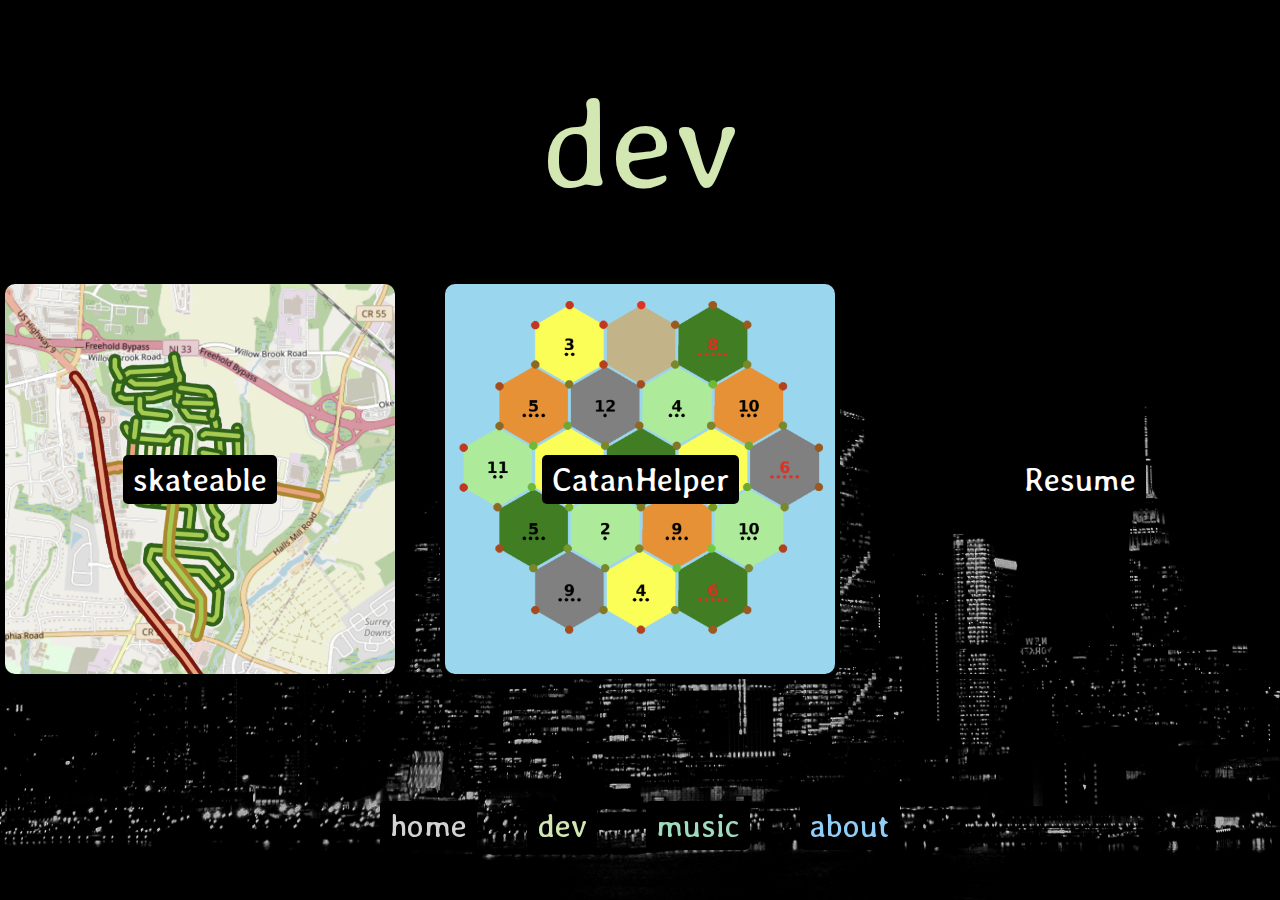
<file: dev/index.html>
<!DOCTYPE html>
<html lang="en">
<head>
  <meta charset="UTF-8">
  <meta name="viewport" content="width=device-width, initial-scale=1.0">
  <title>ryan puharic - dev</title>
  <link href="https://fonts.googleapis.com/css2?family=Averia+Libre:ital,wght@0,300;0,400;0,700;1,300;1,400;1,700&display=swap" rel="stylesheet">
  <link rel="stylesheet" href="../style.css">
</head>

<body class="body2 dev-page">
  <div class="container2">
    <h2 class="main-heading">dev</h2>
    <div class="box-container">
      <div class="box" onclick="showPopup(1)">
        <span class="highlighted-text">skateable</span>
      </div>
      <div class="box" onclick="showPopup(2)">
        <span class="highlighted-text">CatanHelper</span>
      </div>
      <div class="box" onclick="showPopup(3)">
        <span class="highlighted-text">Resume</span>
      </div>
    </div>
  </div>

  <!-- Popup structure -->
  <div id="popup1" class="popup">
    <div class="popup-content">
        <span class="close" onclick="closePopup(1)">&times;</span>
        <h2><a href="https://www.skateable.app" target="_blank" class="popup-heading-link">skateable</a></h2>
        <div class="popup-text">
          <p class="devtext">✦ Built with: Javascript, Node.js, Express.js, & MongoDB</p>
          <p class="devtext">✦ skateable is a road smoothness and safety map designed to help skaters and cyclists find the best routes to ride on. </p>
          <p class="devtext">✦ The map shows how safe a route is (outer line color) and how well paved a route is (inner line color). Users can draw new routes, leave comments about them, or explore routes already contributed to the map.</p>
          <p class="devtext">✦ The project was inspired by my own desire to track the best ways to get to college classes on my longboard. skateable is the only online resource for tracking how well paved roads are. </p>
          <p class="devtext">✦ Click "how to" for more details on how to use, and happy riding!</p>
        </div>
        <iframe src="https://www.skateable.app/" class="popup-iframe" title="Embedded Website" allow = "geolocation"></iframe>
    </div>
  </div>


  <div id="popup2" class="popup">
    <div class="popup-content">
      <span class="close" onclick="closePopup(2)">&times;</span>
      <h2><a href="https://catanhelper.vercel.app/" target="_blank" class="popup-heading-link">CatanHelper</a></h2>
      <div class="popup-text">
        <p class="devtext">✦ Built with: React, Typescript, Python, & PostgreSQL</p>
        <p class="devtext">✦ CatanHelper is a board generator and analyzer for the board game Settlers of Catan.</p>
        <p class="devtext">✦ Upload an image of a board from the physical board game or colonist.io, and CatanHelper will analyze the best positions to place your first settlements.</p>
        <p class="devtext">✦ Or, generate a board with a variety of settings to control tile placement and ranking system.</p>
        <p class="devtext">✦ Ports and more advanced rankings coming soon!</p>
      </div>
      <iframe src="https://catanhelper.vercel.app/" class="popup-iframe" title="Embedded Website"></iframe>
    </div>
  </div>

  <div id="popup3" class="popup">
    <div class="popup-content">
      <span class="close" onclick="closePopup(3)">&times;</span>
      <div class="about-head">
        <div class="circle-container">
          <img src="../images/head.png" alt="A circular image" class="circle-image">
        </div>
        <h2>Resume</h2>
        <div class = link-container>
          <div class="square-container">
            <a href="https://www.linkedin.com/in/ryanpuharic" target="_blank" rel="noopener noreferrer">
              <img src="../images/linkedin.png" alt="A circular image" class="link-image">
            </a>
          </div>
          <div class="square-container">
            <a href="https://github.com/ryanpuharic" target="_blank" rel="noopener noreferrer">
              <img src="../images/github.png" alt="A circular image" class="link-image">
            </a>
          </div>
      </div>
      </div>
      <embed src="https://ryanpuharic.com/images/Ryan_Puharic_Resume.pdf" type="application/pdf" width="80%" height="600px">
    </div>
  </div>

  <script src="../script.js"></script>
</body>
<nav class="navbar">
  <a href="/" class="nav-link home"><span class="highlighted-text">home</span></a>
  <a href="../dev/" class="nav-link dev"><span class="highlighted-text">dev</span></a>
  <a href="../music/" class="nav-link music"><span class="highlighted-text">music</span></a>
  <a href="../about/" class="nav-link about"><span class="highlighted-text">about</span></a>
</nav>
</html>
</file>
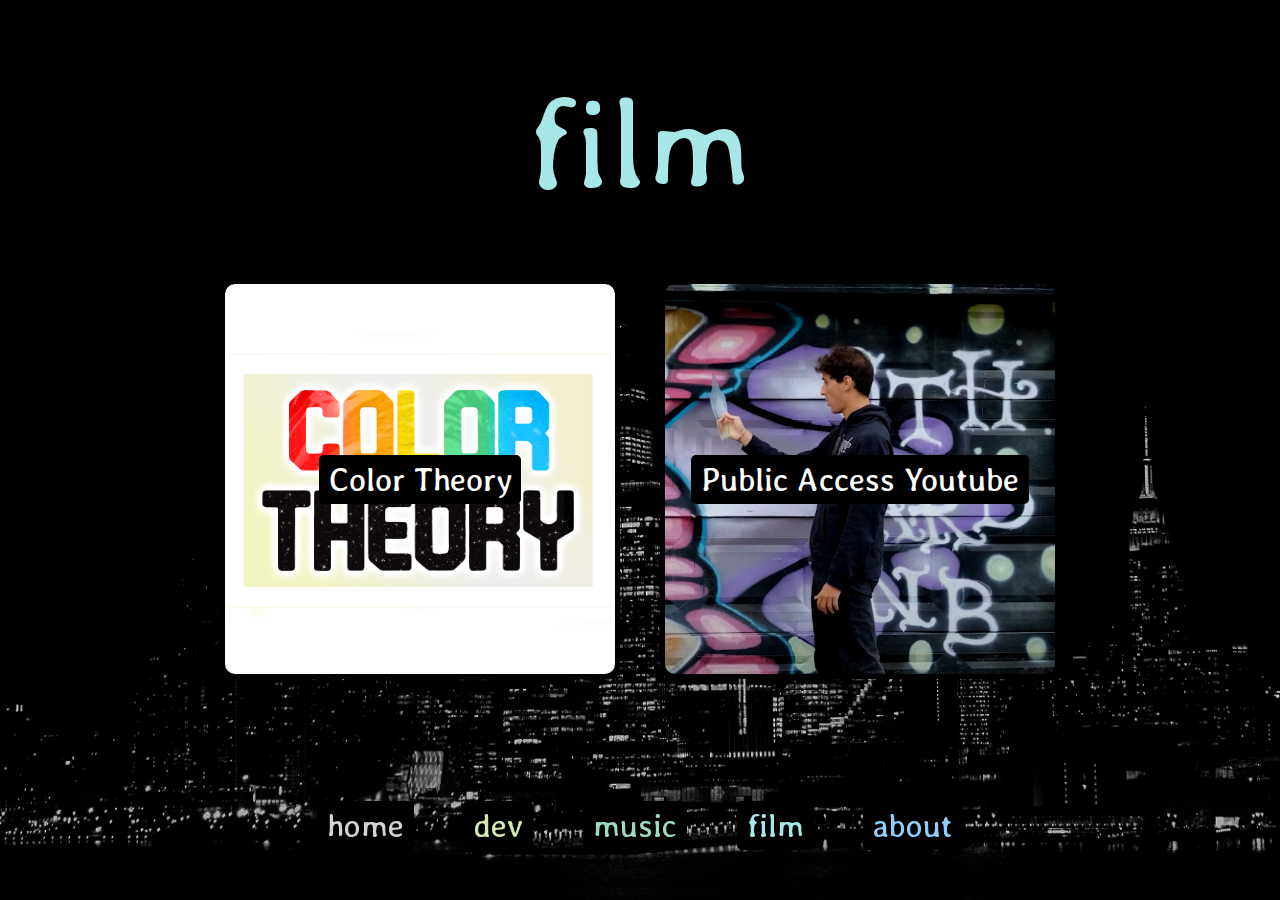
<file: film/index.html>
<!DOCTYPE html>
<html lang="en">
<head>
  <meta charset="UTF-8">
  <meta name="viewport" content="width=device-width, initial-scale=1.0">
  <title>ryan puharic - film</title>
  <link href="https://fonts.googleapis.com/css2?family=Averia+Libre:ital,wght@0,300;0,400;0,700;1,300;1,400;1,700&display=swap" rel="stylesheet">
  <link rel="stylesheet" href="../style.css">
</head>

<nav class="navbar">
  <a href="/" class="nav-link home"><span class="highlighted-text">home</span></a>
  <a href="../dev/" class="nav-link dev"><span class="highlighted-text">dev</span></a>
  <a href="../music/" class="nav-link music"><span class="highlighted-text">music</span></a>
  <a href="../film/" class="nav-link video"><span class="highlighted-text">film</span></a>
  <a href="../about/" class="nav-link about"><span class="highlighted-text">about</span></a>
</nav>

<body class="body2 film-page">
  <div class="container2">
    <h2 class="main-heading">film</h2>
    <div class="box-container">
      <div class="box" onclick="showPopup(1)">
        <span class="highlighted-text">Color Theory</span>
      </div>
      <div class="box" onclick="showPopup(2)">
        <span class="highlighted-text">Public Access Youtube</span>
      </div>
    </div>
  </div>

  <!-- Popup structure -->
  <div id="popup1" class="popup">
    <div class="popup-content">
      <span class="close" onclick="closePopup(1)">&times;</span>
      <h2>Color Theory</h2>
      <div class="popup-text">
        <p>✦ Color Theory is a 7 episode sitcom about the journey of five art students at Rutgers University who form an unlikely friendship as they navigate the challenges of figuring out who they want to be, how to have a social life, and what it takes to be an artist. I co-wrote and co-directed the series. Premiering Fall 2025.</p>
      </div>
      <img src="../images/ct1.png" class = "ct" alt="Image 3">
    </div>
  </div>

  <div id="popup2" class="popup">
    <div class="popup-content">
      <span class="close" onclick="closePopup(2)">&times;</span>
      <h2><a href="https://www.youtube.com/@public_access/videos" target="_blank" class="popup-heading-link">Public Access Youtube</a></h2>
      <div class="popup-text">
        <p>✦ I film and edit most of the video content for my band, Public Access. Check it out!</p>
      </div>
      <div class = "spot">
        <iframe width="560" height="315" src="https://www.youtube.com/embed/fcPLgSc8UK0?si=60S48ScI3P3hvmR9" title="YouTube video player" frameborder="0" allow="accelerometer; autoplay; clipboard-write; encrypted-media; gyroscope; picture-in-picture; web-share" referrerpolicy="strict-origin-when-cross-origin" allowfullscreen></iframe>
        <iframe width="560" height="315" src="https://www.youtube.com/embed/MCDiNEeZWEM?si=dL8Iendoc5-WC2mS" title="YouTube video player" frameborder="0" allow="accelerometer; autoplay; clipboard-write; encrypted-media; gyroscope; picture-in-picture; web-share" referrerpolicy="strict-origin-when-cross-origin" allowfullscreen></iframe>
      </div>
    </div>
  </div>

  <script src="../script.js"></script>
</body>
</html>
</file>
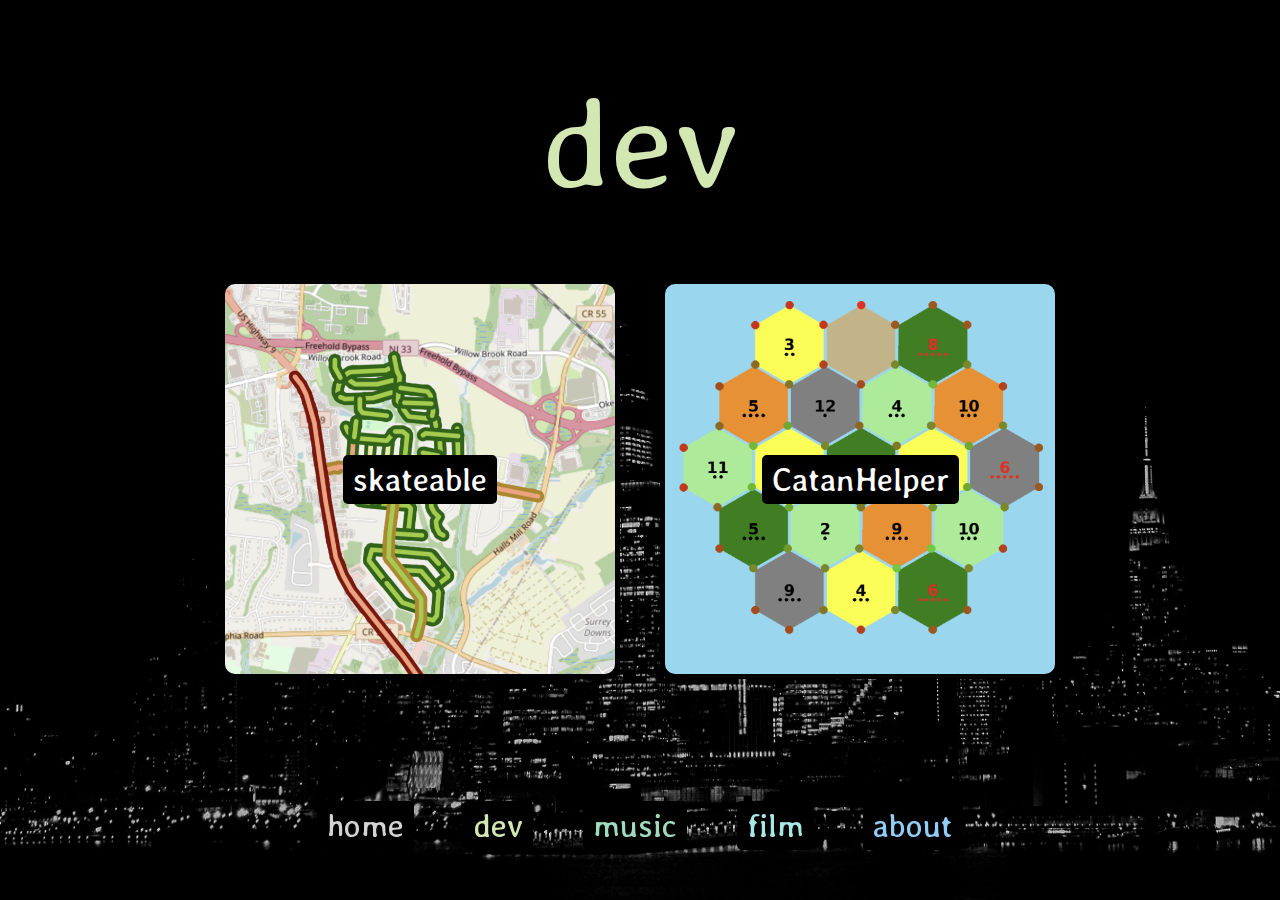
<file: dev.html>
<!DOCTYPE html>
<html lang="en">
<head>
  <meta charset="UTF-8">
  <meta name="viewport" content="width=device-width, initial-scale=1.0">
  <title>ryan puharic - dev</title>
  <link href="https://fonts.googleapis.com/css2?family=Averia+Libre:ital,wght@0,300;0,400;0,700;1,300;1,400;1,700&display=swap" rel="stylesheet">
  <link rel="stylesheet" href="style.css">
</head>

<body class="body2 dev-page">
  <div class="container2">
    <h2 class="main-heading">dev</h2>
    <div class="box-container">
      <div class="box" onclick="showPopup(1)">
        <span class="highlighted-text">skateable</span>
      </div>
      <div class="box" onclick="showPopup(2)">
        <span class="highlighted-text">CatanHelper</span>
      </div>
    </div>
  </div>

  <!-- Popup structure -->
  <div id="popup1" class="popup">
    <div class="popup-content">
        <span class="close" onclick="closePopup(1)">&times;</span>
        <h2><a href="https://www.skateable.app" target="_blank" class="popup-heading-link">skateable</a></h2>
        <h3>about</h3>
        <div class="popup-text">
          <p>built with: javascript, node.js, express.js, mongodb</p>
          <p>✦ skateable is a road smoothness and safety map designed to help skaters and bikers find the best (and avoid the worst) routes to ride on. </p>
          <p>✦ The map details how safe a route is (outer line color) and how well paved a route is (inner line color). Users can draw new routes, leave comments about them, or explore routes already contributed to the map.</p>
          <p>✦ The project was inspired by my own desire to track the best ways to get to college classes on my longboard. I realized that there's a whole community of people who commute via bike/skateboard/rollerskates and there aren't many resources to help them find safe ways to get where they need to be. </p>
          <p>✦ Click "how to" for more details on how to use, and happy riding!</p>
        </div>
        <iframe src="https://www.skateable.app/" class="popup-iframe" title="Embedded Website" allow = "geolocation"></iframe>
    </div>
  </div>


  <div id="popup2" class="popup">
    <div class="popup-content">
      <span class="close" onclick="closePopup(2)">&times;</span>
      <h2><a href="https://catanhelper.vercel.app/" target="_blank" class="popup-heading-link">CatanHelper</a></h2>
      <h3>about</h3>
      <div class="popup-text">
        <p>built with: react, typescript, python, postgresql</p>
        <p>✦ CatanHelper is a board generator and analyzer for the game Settlers of Catan.</p>
        <p>✦ Upload an image of a board from the physical board game or colonist.io, and CatanHelper will analyze the best positions to place your first settlements.</p>
        <p>✦ Or, generate a board with a variety of settings to control tile placement and ranking system.</p>
        <p>✦ This project came about because my friends and I could never decide on a "fair" board when playing Catan. So leaving it up to chance was the only way we could all be agree. </p>
        <p>✦ Ports and more advanced rankings coming soon!</p>
      </div>
      <iframe src="https://catanhelper.vercel.app/" class="popup-iframe" title="Embedded Website"></iframe>
    </div>
  </div>

  <script src="script.js"></script>
</body>
<nav class="navbar">
  <a href="index.html" class="nav-link home"><span class="highlighted-text">home</span></a>
  <a href="dev.html" class="nav-link dev"><span class="highlighted-text">dev</span></a>
  <a href="music.html" class="nav-link music"><span class="highlighted-text">music</span></a>
  <a href="film.html" class="nav-link video"><span class="highlighted-text">film</span></a>
  <a href="about.html" class="nav-link about"><span class="highlighted-text">about</span></a>
</nav>
</html>
</file>
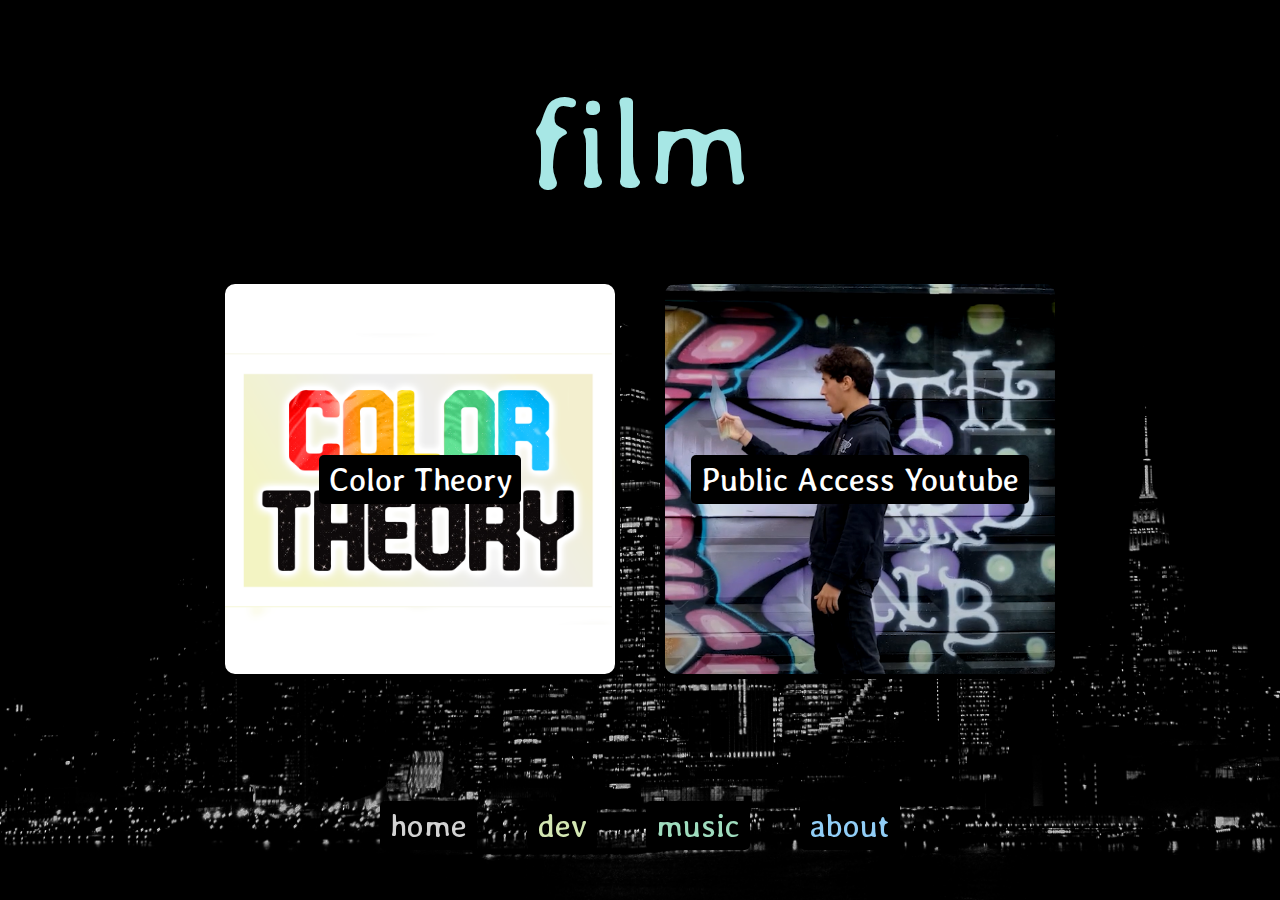
<file: film.html>
<!DOCTYPE html>
<html lang="en">
<head>
  <meta charset="UTF-8">
  <meta name="viewport" content="width=device-width, initial-scale=1.0">
  <title>ryan puharic - film</title>
  <link href="https://fonts.googleapis.com/css2?family=Averia+Libre:ital,wght@0,300;0,400;0,700;1,300;1,400;1,700&display=swap" rel="stylesheet">
  <link rel="stylesheet" href="style.css">
</head>

<nav class="navbar">
  <a href="index.html" class="nav-link home"><span class="highlighted-text">home</span></a>
  <a href="dev.html" class="nav-link dev"><span class="highlighted-text">dev</span></a>
  <a href="music.html" class="nav-link music"><span class="highlighted-text">music</span></a>
  <a href="about.html" class="nav-link about"><span class="highlighted-text">about</span></a>
</nav>

<body class="body2 film-page">
  <div class="container2">
    <h2 class="main-heading">film</h2>
    <div class="box-container">
      <div class="box" onclick="showPopup(1)">
        <span class="highlighted-text">Color Theory</span>
      </div>
      <div class="box" onclick="showPopup(2)">
        <span class="highlighted-text">Public Access Youtube</span>
      </div>
    </div>
  </div>

  <!-- Popup structure -->
  <div id="popup1" class="popup">
    <div class="popup-content">
      <span class="close" onclick="closePopup(1)">&times;</span>
      <h2>Color Theory</h2>
      <img src="./images/ct1.png" class = "ct" alt="Image 3">
      <h3>about</h3>
      <div class="popup-text">
        <p>✦ Color Theory is a 7 episode sitcom that follows the journey of five art students at Rutgers University who form an unlikely friendship as they navigate the challenges of figuring out who they want to be, how to have a social life, and what even is the point of making good art. Premiering Fall 2025.</p>
      </div>
    </div>
  </div>

  <div id="popup2" class="popup">
    <div class="popup-content">
      <span class="close" onclick="closePopup(2)">&times;</span>
      <h2><a href="https://www.youtube.com/@public_access/videos" target="_blank" class="popup-heading-link">Public Access Youtube</a></h2>
      <div class = "spot">
        <iframe width="560" height="315" src="https://www.youtube.com/embed/fcPLgSc8UK0?si=60S48ScI3P3hvmR9" title="YouTube video player" frameborder="0" allow="accelerometer; autoplay; clipboard-write; encrypted-media; gyroscope; picture-in-picture; web-share" referrerpolicy="strict-origin-when-cross-origin" allowfullscreen></iframe>
        <iframe width="560" height="315" src="https://www.youtube.com/embed/MCDiNEeZWEM?si=dL8Iendoc5-WC2mS" title="YouTube video player" frameborder="0" allow="accelerometer; autoplay; clipboard-write; encrypted-media; gyroscope; picture-in-picture; web-share" referrerpolicy="strict-origin-when-cross-origin" allowfullscreen></iframe>
      </div>
      <h3>about</h3>
      <div class="popup-text">
        <p>✦ I film and edit most of the video content for my band, Public Access. Check it out!</p>
      </div>
    </div>
  </div>

  <script src="script.js"></script>
</body>
</html>
</file>
<file: style.css>
/* Reset */
* {
  margin: 0;
  padding: 0;
  box-sizing: border-box;
  font-family: "Averia Libre", serif;
}

html, body {
  height: 100%;
}

.body1 {
  font-family: 'Averia Libre', serif;
  display: flex;
  justify-content: center;
  align-items: center;
  flex-direction: column;
  height: 100vh;
  background-image: url('./images/mountain.jpg'); 
  background-size: cover;
  background-position: center;
  background-repeat: no-repeat;
  overflow: hidden; /* Disable scrolling */
  color: #ffffff; 
}

.container {
  text-align: center;
  flex: 1; 
  display: flex;
  align-items: center;
  justify-content: center;
}

h1 {
  font-size: 9rem;
  font-family: "Averia Libre", serif;
  font-weight: 300;
  font-style: normal;
  display: flex;
  color: #e2e2e2;
  opacity: 70%;
  margin-bottom: 8rem;
}

.navbar {
  position: fixed;
  bottom: 5vh; 
  display: flex;
  justify-content: center; 
  text-align: center; /* Align links horizontally */
  width: 100%; /* Ensures navbar spans full width for centering */
  gap: 1.5rem;
}

.navbar a {
  text-decoration: none;
  font-family: "Averia Libre", serif;
  font-style: normal;
  display: flex;
  font-size: 2.5rem;
  padding: 0.3rem 0.8rem;
  border-radius: 5px;
  transition: background-color 0.3s;
}

.nav-link.dev {
  color: #D3E7B3; 
}

.nav-link.dev .highlighted-text{
  color: #D3E7B3; 
}

.nav-link.music {
  color: #9FDCBE; 
}

.nav-link.music .highlighted-text{
  color: #9FDCBE; 
}

.nav-link.video {
  color: #A7E7E5; 
}

.nav-link.video .highlighted-text{
  color: #A7E7E5; 
}

.nav-link.about {
  color: #91CEF7; 
}

.nav-link.about .highlighted-text{
  color: #91CEF7; 
}

.nav-link.home {
  color: lightgrey; 
}

.nav-link.home .highlighted-text{
  color: lightgrey; 
}

.nav-link:hover {
  background-color: #e2e2e2;
}

.container2 {
  text-align: center;
  width: 100%;
  display: flex;
  flex-direction: column;
  align-items: center;
  justify-content: center;
  padding-bottom: 60px;
}

.body2 {
  font-family: 'Averia Libre', sans-serif;
  display: flex;
  align-items: center;
  justify-content: center;
  min-height: 100vh;
  background-image: url('./images/blur.png'); 
  background-size: cover;
  background-position: center;
  background-repeat: no-repeat;
  padding-bottom: 75px;
}

.main-heading {
  font-size: 8rem;
  font-family: "Averia Libre", serif;
  font-weight: 300;
  font-style: normal;
  display: flex;
  opacity: 100%;
  margin-bottom: 8rem;
  padding-bottom: 40px;
  margin: 20px 0;
  text-transform: lowercase;
}

.about-page .main-heading {
  color: #91CEF7; 
}

.dev-page .main-heading {
    color: #D3E7B3;
}

.music-page .main-heading {
    color: #9FDCBE; 
}

.film-page .main-heading {
    color: #A7E7E5; 
}

/* Box Layout */
.box-container {
  display: flex;
  justify-content: space-around;
  gap: 40px;
  padding: 0 10px;
  margin-bottom: 40px;
}

.box {
  font-family: 'Averia Libre', sans-serif;
  flex: 1;
  height: 400px;
  width: 400px;
  border-radius: 15px;
  display: flex;
  align-items: center;
  justify-content: center;
  color: white;
  font-size: 1.5rem;
  cursor: pointer;
  background-size: cover;
  background-position: center;
  transition: transform 0.3s;
  border: 5px solid black;
}

.highlighted-text {
  font-family: 'Averia Libre', sans-serif;
  background-color: black;
  color: white;
  padding: 5px 10px;
  border-radius: 5px;
  font-size: 2rem;
}

.dev-page .box:nth-child(1) { background-image: url('./images/map.png'); }
.dev-page .box:nth-child(2) { background-image: url('./images/catingus.png'); }
/*  .dev-page .box:nth-child(3) { background-image: url('./images/resume.png'); }*/

.music-page .box:nth-child(1) { background-image: url('./images/etf.jpeg'); }
.music-page .box:nth-child(2) { background-image: url('./images/kous.png'); }
/*.music-page .box:nth-child(3) { background-image: url('./images/embers.png'); }*/

.film-page .box:nth-child(1) { background-image: url('./images/ct.png'); }
.film-page .box:nth-child(2) { background-image: url('./images/why.png'); }

.about-page .box:nth-child(1) { background-image: url('./images/boulder.jpg'); }
.about-page .box:nth-child(2) { background-image: url('./images/resume.png'); }

.box:hover {
  transform: scale(1.05);
}

.about-content {
  width: 80%; 
  max-width: 800px; /* Maximum size */
  padding: 20px;
  background-color: #2f2f3f; /* Background color for the square */
  border-radius: 25px; /* Rounded corners */
  box-shadow: 0 4px 6px rgba(0, 0, 0, 0.1); 
  text-align: center;
  margin: 20px auto; /* Centering the square */
}

.about-content p {
  font-size: 1.2rem;
  margin-bottom: 20px;
  color: #fff; /* Text color */
}

.about-image {
  width: 100%;
  max-width: 300px; /* Limit image size */
  height: auto;
  border-radius: 15px; 
  margin-top: 10px;
}

/* Popup Styles */
.popup {
  display: none;
  position: fixed;
  top: 0;
  left: 0;
  width: 100%;
  height: 100%;
  background: rgba(0, 0, 0, 0.7);
  justify-content: center;
  font-family: "Averia Libre", serif;
  align-items: center;
  overflow: auto; 
  z-index: 9999;
}

.popup-content {
    background: #fff;
    padding: 20px;
    border-radius: 10px;
    width: 90%; /* Stretch to fit most of the screen width */
    max-width: 1200px; /* Limit maximum size */
    max-height: 90vh;
    text-align: left;
    position: relative;
    box-shadow: 0 4px 10px rgba(0, 0, 0, 0.5);
    display: flex;
    flex-direction: column;
    align-items: center;
    overflow-y: auto;
    overflow-x: hidden;
    font-family: "Averia Libre", serif;
    z-index: 9999;
}

.popup-text {
    align-items: left;
}

.popup-content iframe {
    width: 100%; /* Make the iframe take up the full width of its container */
    height: 70vh; /* Make it responsive to viewport height */
    border: none; /* Remove default iframe border */
    border-radius: 5px;
    padding-top:10px;
    padding-bottom:10px;
    flex-shrink: 0;
}

.popup-heading-link {
  text-decoration: none; /* Remove underline */
  color: #889574;
  font-weight: inherit; /* Inherit font weight from the parent h2 */
}

.popup-heading-link:visited {
    color: #889574; 
}

.popup-heading-link:hover,
.popup-heading-link:focus {
    text-decoration: none; 
    color: #aebb9b; 
}

h2 {
  font-size: 4rem;
  font-family: "Averia Libre", serif;
  font-weight: bold;
  color: #889574; 
}

h3 {
  font-size: 2rem;
  font-family: "Averia Libre", serif;
  font-weight: bold;
  color: #000000;
}

p {
  text-align: left;
}

.spot {
  display: flex;
  flex-wrap: wrap; /* Wraps if needed on smaller screens */
  justify-content: center; /* Centers the iframes */
  gap: 10px;
  width: 100%;
  max-width: 100%;
  box-sizing: border-box;
  overflow: hidden; /* Prevents overflow */
}

.spot iframe {
  width: 100%; 
  max-width: 500px; 
  height: 300px; /* Ensures both embeds are the same height */
  border-radius: 12px;
  border: none;
}

/* music section gallery */

.image-gallery {
  display: flex;                 /* Arrange images in a row */
  overflow-x: auto;              /* Enable horizontal scrolling */
  overflow-y: hidden;            /* Prevent vertical overflow */
  white-space: nowrap;          
  width: 100%;                   /* Match the width of the popup */
  box-sizing: border-box;        /* Ensure padding doesn't add to width */
  scroll-behavior: smooth;   
  margin-top: 20px;
}

.image-gallery img {
  max-height: 250px;              /* Adjust to fit popup height */
  height: auto;                  /* Maintain aspect ratio */
  max-width: 100%;               /* Prevent images from exceeding their container */
  margin-right: 10px;          
  flex-shrink: 0;                /* Prevent images from shrinking */
  border-radius: 8px;            
  box-shadow: 0 4px 6px rgba(0, 0, 0, 0.1); 
}  

.ct {
  max-height: 600px;
  height: auto;      
  max-width: 100%;   
}

.circle-container {
  width: 200px; 
  height: 200px; 
  overflow: hidden; /* Ensures the image stays inside the bounds */
  border-radius: 50%; /* Makes the container circular */
}

.square-container {
  width: 75px; 
  height: 75px; 
  overflow: hidden; /* Ensures the image stays inside the bounds */
}

.circle-image {
    width: 100%; /* Make the image fill the container */
    height: 100%; /* Stretch image to container size */
    object-fit: cover; /* Ensures the image aspect ratio fits well */
}

.link-image {
  width: 100%; /* Make the image fill the container */
  height: 100%; /* Stretch image to container size */
  object-fit: cover; /* Ensures the image aspect ratio fits well */
}

.link-image:hover {
    opacity: 70%; /* Increases brightness when hovered */
}

.about-head {
  display: flex;
  align-items: center;
  gap: 150px; /* Space between the image and heading */
}

.link-container {
  display: flex;
  flex-direction: row;
  gap: 20px;
}

.close {
  position: absolute;
  top: 10px;
  right: 10px;
  font-size: 1.5rem;
  cursor: pointer;
}

@media (max-width: 768px) {
  .body1, .body2 {
    min-height: 100vh; 
    height: auto; 
    overflow: visible; 
    background-repeat: repeat;
  }
  
  h1 {
      font-size: 5rem; 
      text-align: center; 
      margin-bottom: 3rem;
      max-width: 90%; 
      width: auto; 
      margin-left: auto; 
      margin-right: auto; 
  }
  .main-heading {
    font-size: 6rem; 
    margin-bottom: 1rem;
  }

  .navbar {
      position: fixed;
      bottom: 0;
      left: 0;
      right: 0;
      display: flex;
      justify-content: center;
      background-color: rgba(0, 0, 0, 0.7);
      padding: 5px 0; /* Smaller padding for a compact navbar */
      gap: 0.25rem; /* Reduce the gap between links */
      z-index: 1000;
  }

  .navbar .nav-link {
      font-size: 1.3rem; /* Smaller font size for links */
      padding: 5px 10px; /* Smaller padding inside links */
  }

  .navbar .highlighted-text {
      letter-spacing: 0; /* Remove extra letter spacing */
      font-size: inherit; /* Inherits the reduced font size from .nav-link */
  }

  /* Box Container Layout */
  .box-container {
      flex-direction: column; /* Stack boxes vertically */
      align-items: center; /* Center boxes */
      gap: 20px; /* Add spacing between boxes */
  }

  .box {
      width: 90vw; /* Make the box width responsive */
      aspect-ratio: 1; /* Maintain square shape */
      max-width: 400px; /* Optional: cap the max width for larger screens */
      border-radius: 10px; /* Keep the same rounded corners */
  }

  /* About Section */
  .about-head {
      flex-direction: column; /* Stack heading and image vertically */
      gap: 20px; /* Add spacing between items */
      text-align: center;
  }

  .about-content {
      width: 95%; /* Adjust width to fit mobile screens */
  }

  .circle-container, .square-container {
      width: 100px; /* Reduce circle size */
      height: 100px;
  }

  .popup {
      position: fixed;
      top: 0;
      left: 0;
      right: 0;
      bottom: 0;
      display: hidden;
      justify-content: center;
      align-items: center;
      overflow: auto;
      background-color: rgba(0, 0, 0, 0.8); 
      z-index: 1000;
  }

  .popup-content {
      background-color: #fff;
      border-radius: 10px;
      width: 90%; /* Responsive width for mobile */
      max-height: 90%; /* Prevent overflow */
      overflow: auto; /* Allow scrolling if content is too tall */
      padding: 15px; /* Adjust padding for smaller screens */
      box-shadow: 0 4px 6px rgba(0, 0, 0, 0.2);
  }

  .popup-content h2 {
      font-size: 1.5rem; /* Adjust heading size */
      text-align: center;
      margin-bottom: 1rem;
  }

  .popup-content h3 {
      font-size: 1.2rem; /* Adjust subheading size */
      margin-top: 1.5rem;
  }

  .popup-content p {
      font-size: 1rem; /* Adjust paragraph font size */
      line-height: 1.5; /* Improve readability */
      margin-bottom: 1.5rem;
  }

  .spot {
      flex-direction: row; /* Stack embeds vertically */
      gap: 1vh;             /* Reduce the gap between embeds */
      padding: 0;            /* Remove unnecessary padding */
      overflow: auto;
  }

  .spot iframe {
      max-width: 100%;       /* Prevent overflow */
      height: 100%;          /* Adjust height for better fit */
  }


  .image-gallery {
      overflow-x: auto;          /* Ensure horizontal scrolling */
      white-space: nowrap;       /* Maintain horizontal scrolling */
  }

  .image-gallery img {
      max-width: 85%;            /* Scale images for smaller screens */
      flex-shrink: 0;            /* Prevent shrinking when scrolling */
      margin-right: 10px;        /* Maintain spacing between images */
  }

  .close {
      position: absolute;
      top: 10px;
      right: 15px;
      font-size: 1.5rem; /* Adjust close button size */
      cursor: pointer;
      color: #333;
  }
}
</file>
